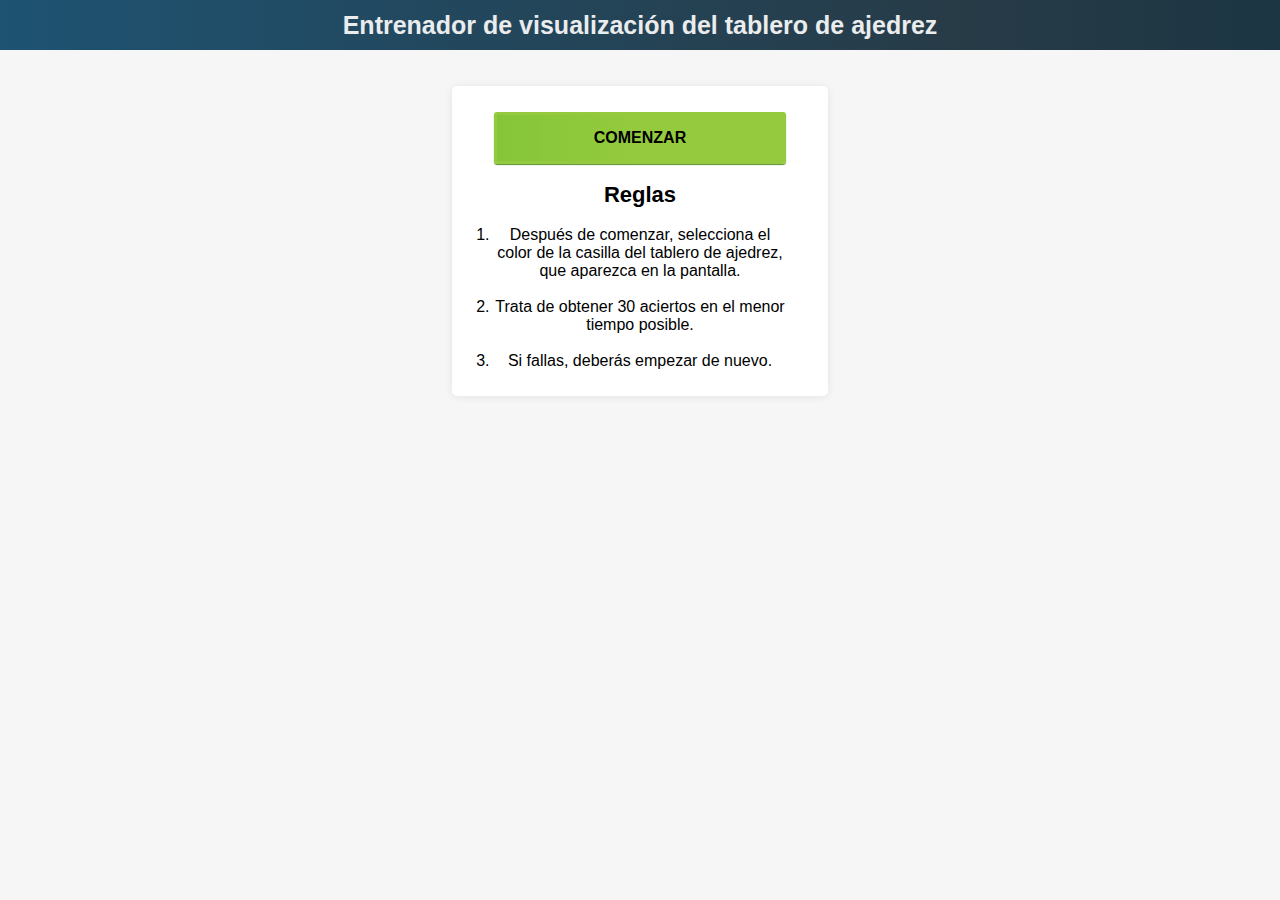
<file: index.html>
<!DOCTYPE html>
<html lang="en">

<head>
  <meta charset="UTF-8">
  <meta http-equiv="X-UA-Compatible" content="IE=edge">
  <meta name="viewport" content="width=device-width, initial-scale=1.0">
  <link rel="stylesheet" href="main.css">

  <title>ChessVissionTrainer</title>
</head>

<body>
  <header class="header">
    <h1>Entrenador de visualización del tablero de ajedrez</h1>
    <br>
  </header>
  <br>
  <br>

  <div class="container">
    <!-- Instrucciones -->
    <div class='container2 instrucciones' id='container2'>
      <button id='intentar' class='btn green'>
        <span> Comenzar </span>
      </button>
      <br>

      <strong class='reglas'>Reglas</strong>
      <br>
      <br>
      <ol>
        <li>
          <p>
            Después de comenzar, selecciona el color de la casilla del tablero de ajedrez, que aparezca en la pantalla.
          </p>
        </li>
        <br>
        <li>
          <p>
            Trata de obtener 30 aciertos en el menor tiempo posible.
          </p>
        </li>
        <br>
        <li>
          <p>
            Si fallas, deberás empezar de nuevo.
          </p>
        </li>
      </ol>

    </div>
    <!-- Juego: -->
    <div class="container2 hidden game-container" id="container2">
      <strong id='casilla'>
        g5
      </strong>
      <br>
      <br>
      <div class='colors'>
        <div class='color dark' id='dark'>
        </div>

        <div class='color light' id='light'>
        </div>
      </div>
      <br>
      <br>

      <div>
        <strong id='clock'>0</strong>
        <strong> seg</strong>
      </div>

      <div class="score-container">
        <strong id="score">Tienes 0 aciertos</strong>
      </div>
    </div>
    <!-- Fallo: -->

    <div class="container2 hidden fallo-container" id="container3">
      <strong> ¡FALLASTE! </strong>
      <br>
      <br>
      <p id="errorDeCasilla"> g5 es oscura </p>
      <br>
      <div class="score-container">
        <strong id="final-score-failed"></strong>
      </div>
      <br>
      <button class="btn green reintentar">
        <span> REINTENTAR </span>
      </button>
    </div>

    <!-- Resultado: -->
    <div class="container2 hidden resultado-container" id="container4">
      <strong> ¡BIEN HECHO! </strong>
      <br>
      <br>
      <p>Tiempo:</p>
      <p id="timekeeper"> 0 seg </p>
      <br>
      <div class="score-container">
        <strong id="final-score-success"></strong>
      </div>
      <br>
      <button class="btn green reintentar2" id="reintentar">
        <span> REINTENTAR </span>
      </button>
    </div>

  </div>
  <script type="module" defer src='./main.js'></script>
</body>

</html>
</file>
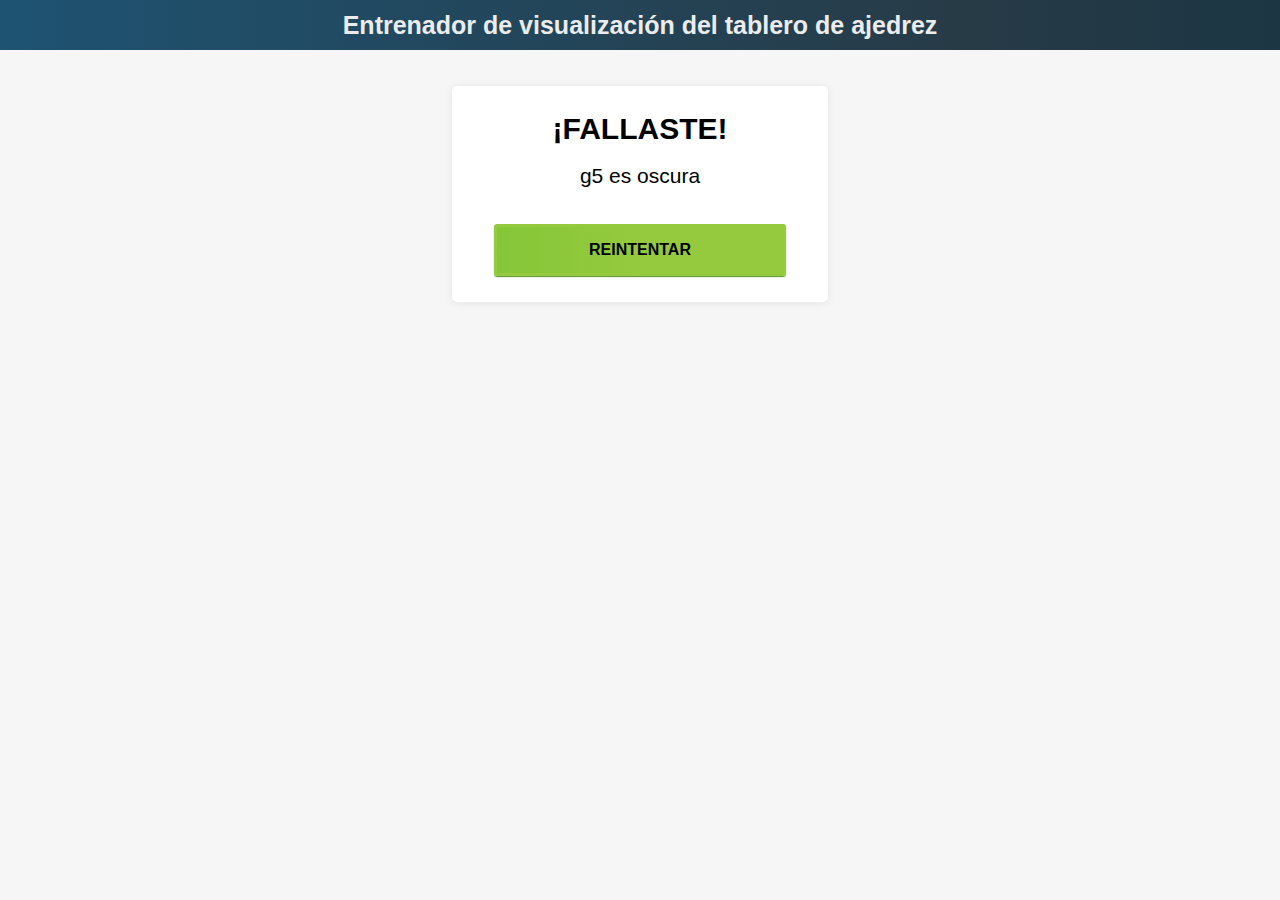
<file: falla.html>
<!DOCTYPE html>
<html lang="en">
<head>
    <meta charset="UTF-8">
    <meta http-equiv="X-UA-Compatible" content="IE=edge">
    <meta name="viewport" content="width=device-width, initial-scale=1.0">
    <link rel="stylesheet" href="main.css">
    <script src='script.js'></script>

    <title>Document</title>
</head>
<body>
    <!-- <div class="app"> -->
        <header class="header">
            <h1>Entrenador de visualización del tablero de ajedrez</h1>
            <br>
        </header>
        <!-- o -->
        <br>
        <br>

        <!-- o -->
        <div class="container">
            <div class="container2" id="container2">
               <strong> ¡FALLASTE! </strong>
               <br>
               <br>
               <p> g5 es oscura </p>
               <br>
               <br>
               <a href="./juego.html">
                <button class="btn green"> 
                    <span> REINTENTAR </span>
                </button>
                </a>
            </div>
            
        </div>
    </body>
</html>
</file>
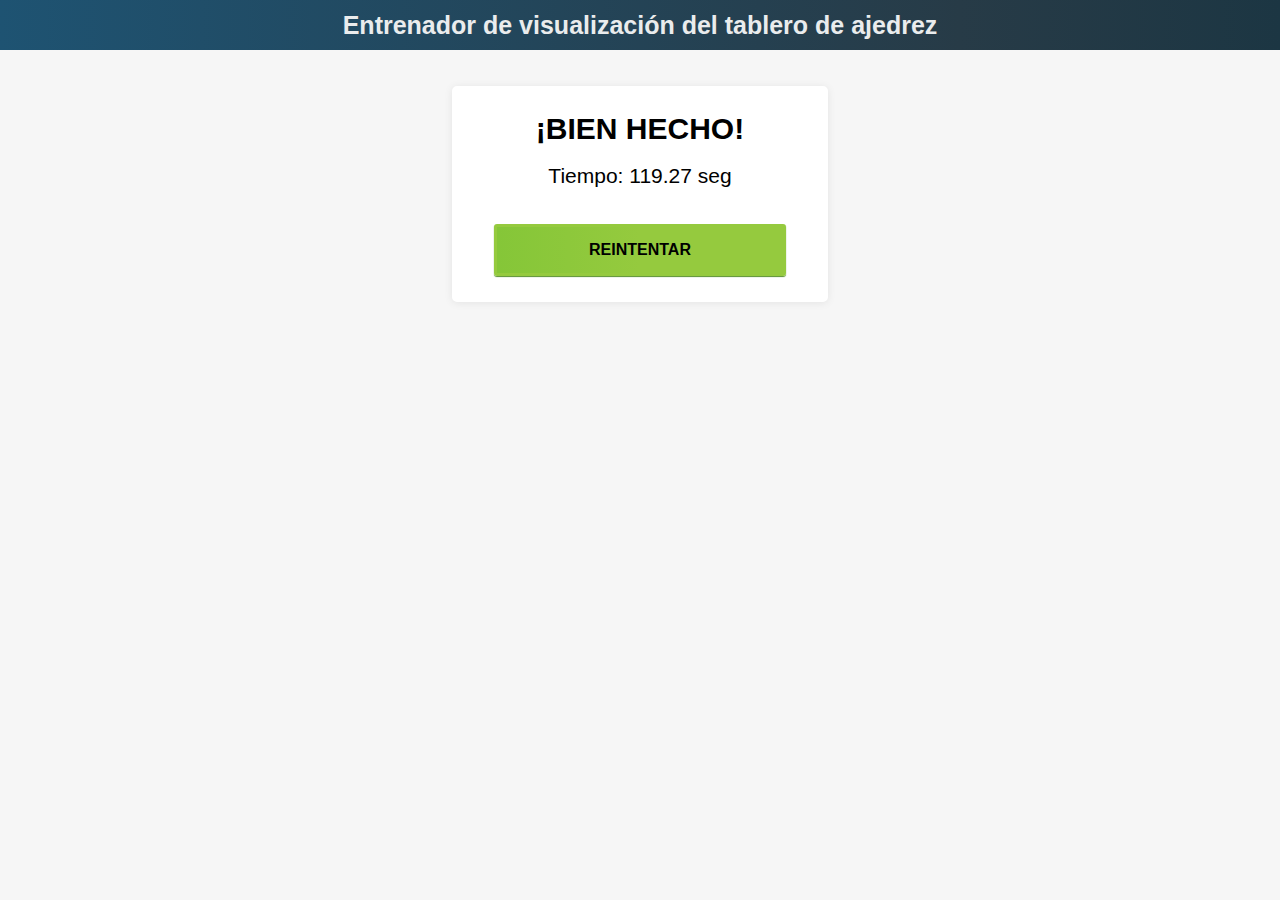
<file: Resultado.html>
<!DOCTYPE html>
<html lang="en">
<head>
    <meta charset="UTF-8">
    <meta http-equiv="X-UA-Compatible" content="IE=edge">
    <meta name="viewport" content="width=device-width, initial-scale=1.0">
    <link rel="stylesheet" href="main.css">
    <script src='script.js'></script>

    <title>Document</title>
</head>
<body>
    <!-- <div class="app"> -->
        <header class="header">
            <h1>Entrenador de visualización del tablero de ajedrez</h1>
            <br>
        </header>
        <!-- o -->
        <br>
        <br>

        <!-- o -->
        <div class="container">
            <div class="container2" id="container2">
               <strong> ¡BIEN HECHO! </strong>
               <br>
               <br>
               <p> Tiempo: 119.27 seg</p>
               <br>
               <br>
               <a href="./juego.html">
                <button class="btn green"> 
                    <span> REINTENTAR </span>
                </button>
                </a>
            </div>
            
        </div>
    </body>
</html>
</file>
<file: main.css>
* {
  margin: 0;
  padding: 0;
  box-sizing: border-box;
  text-rendering: optimizeLegibility;
}

body {
  background-color: #f6f6f6;
  text-align: center;
  font-family: 'Lato', sans-serif;

}

header {
  margin-top: 3px;
  background: linear-gradient(to left, #1c3643 0%, #273b47 25%, #1e5372 100%);
  color: #EAECED;
  display: flex;
  align-items: center;
  justify-content: center;
  height: 50px;
  margin: 0px;

  /* padding-left: 7px;    */
}

h1 {
  font-size: 25px;
}

a {
  text-decoration: none;
}

.container {
  display: flex;
  justify-content: center;
  align-items: center;
  width: 100%;

}

.container2 {
  width: 376px;
  background-color: #fff;
  box-shadow: 0 1px 8px 0 rgb(0 0 0 / 8%);
  border: 2px solid #fff;
  border-radius: 5px;
  padding: 24px 40px 24px 40px;
}

.btn {
  display: block;
  width: 100%;
  padding: 14px 0;
  color: rgb(255, 243, 243);
  font-weight: bold;
  font-size: 16px;
  border-radius: 3px;
  cursor: pointer;
  text-transform: uppercase;
  -webkit-transition-duration: 0.3s;
  transition-duration: 0.3s;
  -webkit-transition-property: box-shadow, transform;
  transition-property: box-shadow, transform;
}

.btn:hover,
.btn:focus,
.btn:active {
  box-shadow: 0 0 20px rgba(0, 0, 0, 0.5);
  -webkit-transform: scale(1.1);
  transform: scale(1.1);
}

.green {
  border: rgb(149, 202, 62) solid;
  background: linear-gradient(to left, #95ca3e 0%, #95ca3e 50%, #85c638 100%);
  box-shadow: 0 1px 1px 0 #58902d;
  color: black;
}

.colors {
  height: 80%;
  width: 100%;
  display: flex;
  align-items: space-between;
  justify-content: space-between;
}

.color {
  width: 100px;
  height: 100px;
  border: 2px solid;
  -webkit-transition-duration: 0.3s;
  transition-duration: 0.3s;
  -webkit-transition-property: box-shadow, transform;
  transition-property: box-shadow, transform;

}

.color:hover,
.color:active,
.color:focus {
  box-shadow: 0 0 20px rgba(0, 0, 0, 0.5);
  -webkit-transform: scale(1.1);
  transform: scale(1.1);
}

.light {
  background: rgb(238, 238, 210);
  cursor: pointer;

}

.dark {
  background: rgb(118, 150, 86);
  cursor: pointer;
}

#casilla {
  font-size: 25px;
}

#timer {
  font-size: 21px;
}

.container2>strong {
  font-size: 30px;
}

.container2>.reglas {
  font-size: 22px;
}

.container2>p {
  font-size: 21px;
}

.hidden {
  display: none;
}

.score-container {
  margin-top: 2vh;
  /* font-size: 1vh; */
  text-transform: capitalize;
  /* display: flex;
  justify-content: space-between; */
}


@media screen and (max-width: 480px) {
  header {
    height: ;
  }
}

@media screen and (max-width: 320px) {
  header {
    height: 100%;
    width: 100%;
  }

  .color:hover,
  .color:active {
    box-shadow: 0 0 20px rgba(0, 0, 0, 0.5);
    -webkit-transform: scale(1.1);
    transform: scale(1.1);
  }

  .btn:hover,
  .btn:active {
    box-shadow: 0 0 20px rgba(0, 0, 0, 0.5);
    -webkit-transform: scale(1.1);
    transform: scale(1.1);
  }
}

@media screen and (max-width: 598px) {
  header {
    height: 90px;
  }
}
</file>
